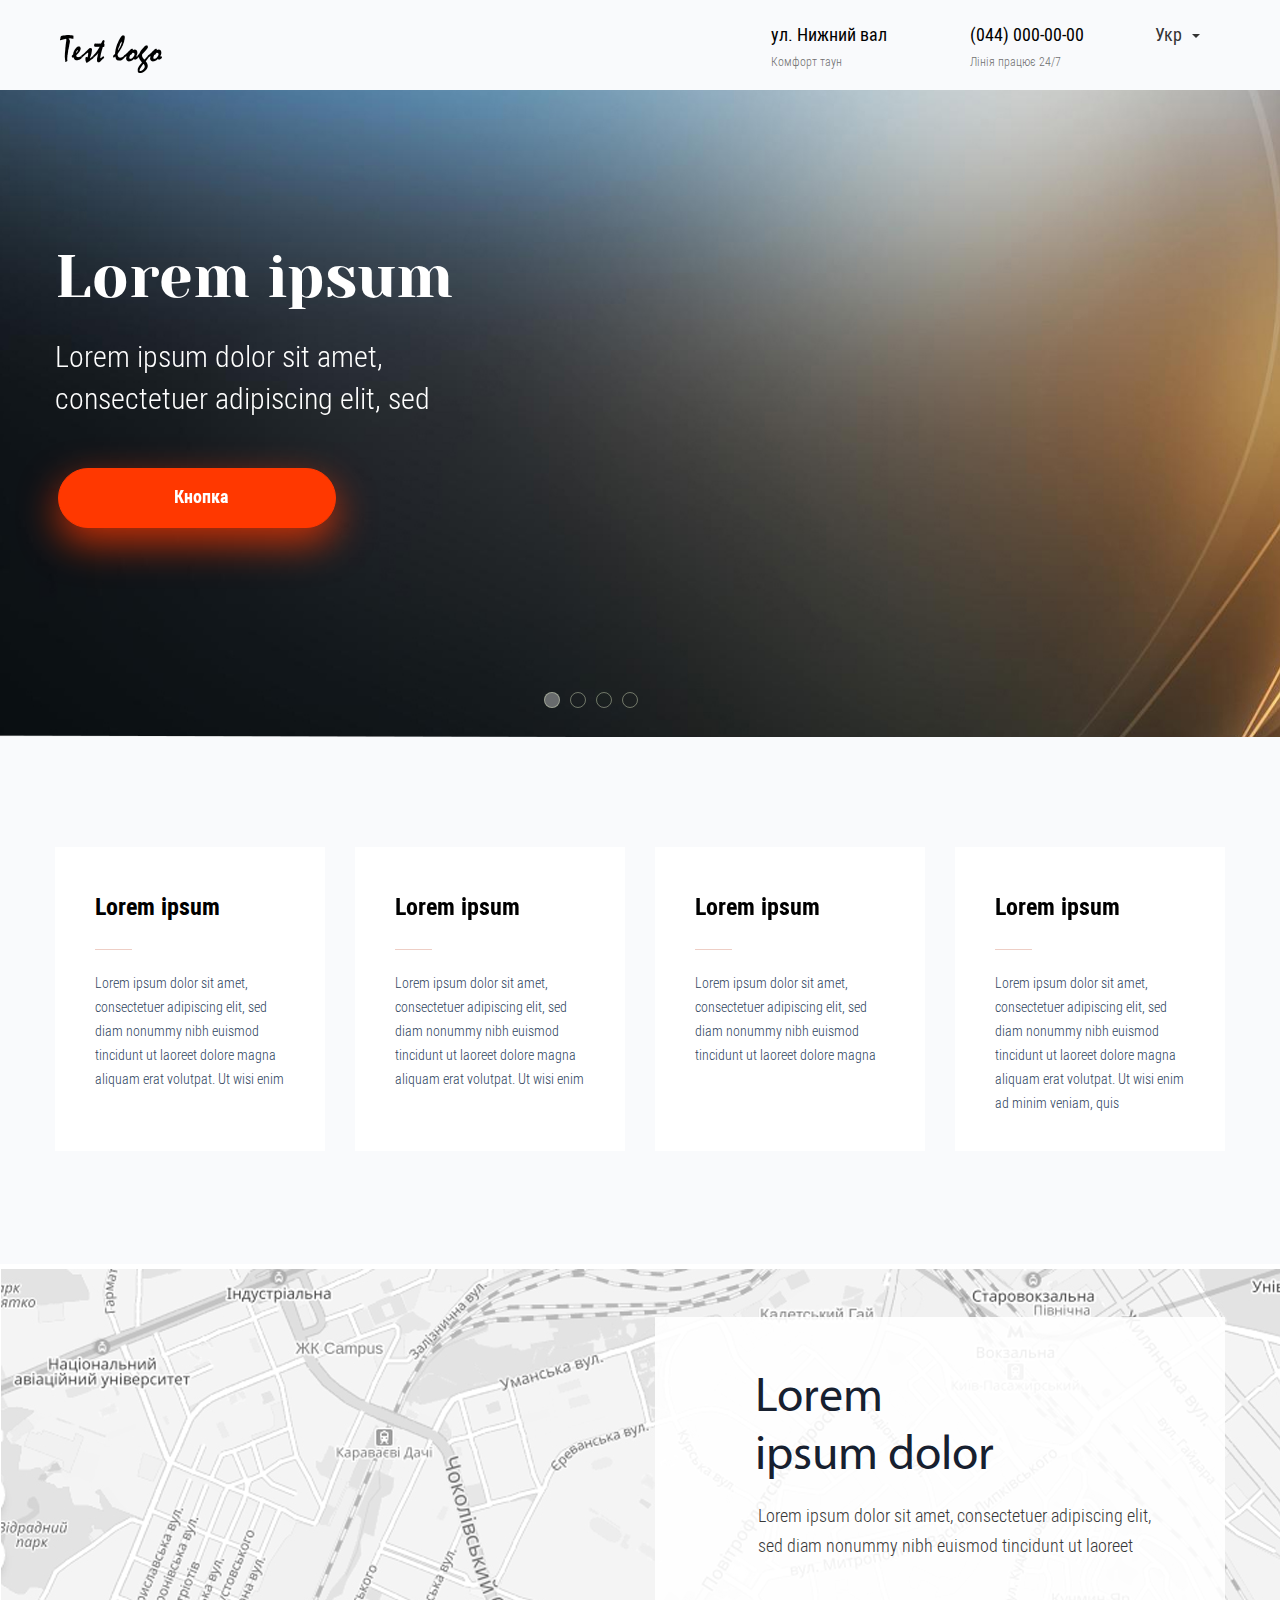
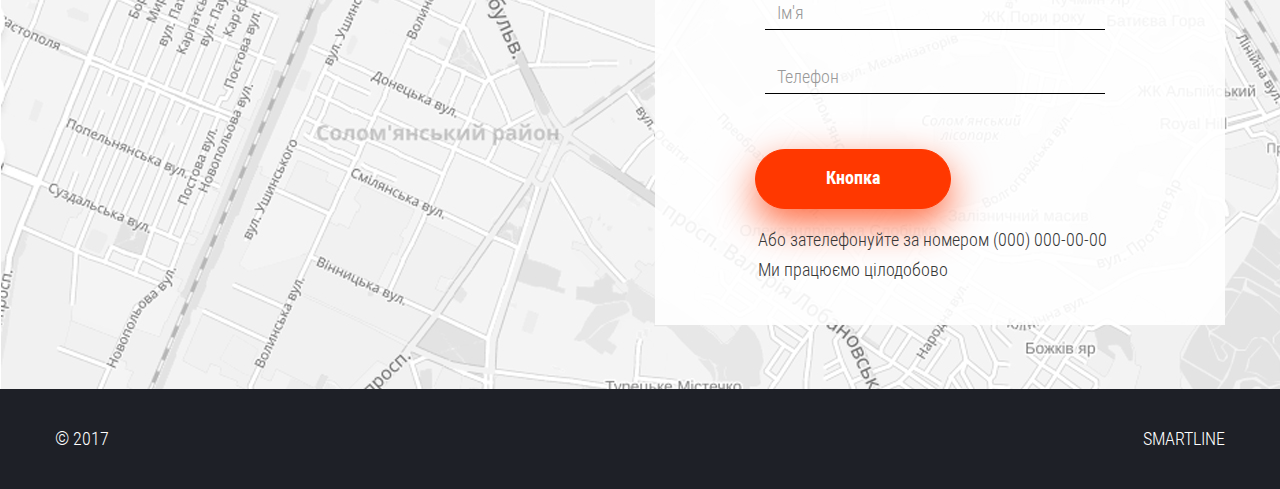
<file: index.html>
<!DOCTYPE html>
<html xmlns="http://www.w3.org/1999/xhtml" lang="en">
<head>
	<meta http-equiv="Content-Type" content="text/html; charset=utf-8" />
	<meta name="format-detection" content="telephone=no">
	<title>SmartLine - test</title>
	<link href="css/bootstrap.min.css" rel="stylesheet">
	<link rel="stylesheet" type="text/css" href="css/slick.css" />	
	<link rel="stylesheet" type="text/css" href="css/style.css" />		
	<!--[if lt IE 9]><script src="js/html5.js"></script><![endif]-->	
    <!--[if lt IE 9]><script src="https://oss.maxcdn.com/html5shiv/3.7.3/html5shiv.min.js"></script>
      <script src="https://oss.maxcdn.com/respond/1.4.2/respond.min.js"></script><![endif]-->
</head>
<body class="loaded">
							
<!-- BEGIN BODY -->

<div class="main-wrapper">

<!-- BEGIN CONTENT -->

	<main class="content">
		<div id="carousel-example-generic" class="carousel slide box-main" data-ride="carousel">
			<!-- Indicators -->
			<ol class="carousel-indicators">
				<li data-target="#carousel-example-generic" data-slide-to="0" class="active"></li>
				<li data-target="#carousel-example-generic" data-slide-to="1"></li>
				<li data-target="#carousel-example-generic" data-slide-to="2"></li>
				<li data-target="#carousel-example-generic" data-slide-to="3"></li>
			</ol>

			<!-- Wrapper for slides -->
			
				<div class="carousel-inner" role="listbox">
				    <div class="item active">
					    <div class="container">
					    	<div class="item__cont">
					    		<h1>Lorem ipsum</h1>
					        	<div class="item__text">Lorem ipsum dolor sit amet, <br>consectetuer adipiscing elit, sed</div>
					        	<a href="#" class="btn btn-primary btn-primary_lg">Кнопка</a>
					    	</div>
					    </div>
				    </div>
				    <div class="item">
				    	<div class="container">
					    	<div class="item__cont">
					    		<h1>Lorem ipsum</h1>
					        	<div class="item__text">Lorem ipsum dolor sit amet, <br>consectetuer adipiscing elit, sed</div>
					        	<a href="#" class="btn btn-primary btn-primary_lg">Кнопка</a>
					    	</div>
					    </div>
				    </div>
				    <div class="item">
				    	<div class="container">
					    	<div class="item__cont">
					    		<h1>Lorem ipsum</h1>
					        	<div class="item__text">Lorem ipsum dolor sit amet, <br>consectetuer adipiscing elit, sed</div>
					        	<a href="#" class="btn btn-primary btn-primary_lg">Кнопка</a>
					    	</div>
					    </div>
				    </div>
				    <div class="item">
				    	<div class="container">
					    	<div class="item__cont">
					    		<h1>Lorem ipsum</h1>
					        	<div class="item__text">Lorem ipsum dolor sit amet, <br>consectetuer adipiscing elit, sed</div>
					        	<a href="#" class="btn btn-primary btn-primary_lg">Кнопка</a>
					    	</div>
					    </div>
					</div>
				</div>
			

			<!-- Controls -->
			<a class="left carousel-control" href="#carousel-example-generic" role="button" data-slide="prev">
			    <span class="glyphicon glyphicon-chevron-left" aria-hidden="true"></span>
			    <span class="sr-only">Previous</span>
			</a>
			<a class="right carousel-control" href="#carousel-example-generic" role="button" data-slide="next">
			    <span class="glyphicon glyphicon-chevron-right" aria-hidden="true"></span>
			    <span class="sr-only">Next</span>
			</a>
		</div>
		<section class="box-cols">
			<div class="container">
				
				<div class="row slick-slider">
					<div class="col-md-3 col-sx-12 col-sm-6">
						<div class="box-cols__item js-column">
							<h4 class="box-cols__title">Lorem ipsum</h4>
							<div class="box-cols__text">Lorem ipsum dolor sit amet, consectetuer adipiscing elit, sed diam nonummy nibh euismod tincidunt ut laoreet dolore magna aliquam erat volutpat. Ut wisi enim</div>
							
						</div>
					</div>
					<div class="col-md-3 col-sm-6 col-sx-12">
						<div class="box-cols__item js-column">
							<h4 class="box-cols__title">Lorem ipsum</h4>
							<div class="box-cols__text">Lorem ipsum dolor sit amet, consectetuer adipiscing elit, sed diam nonummy nibh euismod tincidunt ut laoreet dolore magna aliquam erat volutpat. Ut wisi enim</div>
						</div>
					</div>
					<div class="col-md-3 col-sm-6 col-sx-12">
						<div class="box-cols__item js-column">
							<h4 class="box-cols__title">Lorem ipsum</h4>
							<div class="box-cols__text">Lorem ipsum dolor sit amet, consectetuer adipiscing elit, sed diam nonummy nibh euismod tincidunt ut laoreet dolore magna</div>
						</div>
					</div>
					<div class="col-md-3 col-sm-6 col-sx-12">
						<div class="box-cols__item js-column">
							<h4 class="box-cols__title">Lorem ipsum</h4>
							<div class="box-cols__text">Lorem ipsum dolor sit amet, consectetuer adipiscing elit, sed diam nonummy nibh euismod tincidunt ut laoreet dolore magna aliquam erat volutpat. Ut wisi enim ad minim veniam, quis </div>
						</div>
					</div>
				</div>
			</div>
		</section>
		<section class="box-contact">
			<div class="container">
				<div class="row">
					<div class="col col-md-6 col-md-offset-6 ">
						<form action="#" class="form-default">
							<h3>Lorem <br>ipsum dolor</h3>
							<div class="form__text">Lorem ipsum dolor sit amet, consectetuer adipiscing elit, sed diam nonummy nibh <br class="visible-xs">euismod tincidunt ut laoreet </div>
							<div class="form-group">
								<!-- <label class="control-label" for="inputError1">Input with error</label> -->
								<input type="text" class="form-control" placeholder="Ім'я">
							</div>
							<div class="form-group">
								<!-- <label class="control-label" for="inputError1">Input with error</label> -->
								<input type="text" class="form-control" placeholder="Телефон">
							</div>
							<button type="submit" class="btn btn-primary">Кнопка</button>
							<div class="form__text">Або зателефонуйте за номером (000) 000-00-00 <br>Ми працюємо цілодобово</div>
						</form>
					</div>
				</div>
			</div>
		</section>		
	</main>	
			
<!-- CONTENT EOF   -->

<!-- BEGIN HEADER -->

	<header>
		
		<nav class="navbar navbar-default ">
			<div class="container">
				<div class="box-logo">
					<a href="#"><img src="img/logo.png" alt="logo"></a>
				</div>
			  	<div class="dropdown box-lang">
					<button class="btn btn-default dropdown-toggle js-select-title" type="button" id="dropdownMenu1" data-toggle="dropdown" aria-haspopup="true" aria-expanded="true">Укр<span class="caret"></span>
					</button>
					<ul class="dropdown-menu open-select-list" aria-labelledby="dropdownMenu1">
						<li class="active"><a href="#" class="js-select-item">Укр</a></li>
						<li><a href="#" class="js-select-item">Рус</a></li>
						<li><a href="#" class="js-select-item">Eng</a></li>
					</ul>
				</div>
			    <div class="navbar-header">
				    <button type="button" class="navbar-toggle collapsed" data-toggle="collapse" data-target="#bs-example-navbar-collapse-1" aria-expanded="false">
				        <span class="sr-only">Toggle navigation</span>
				        <span class="icon-bar icon-bar-1"></span>
				        <span class="icon-bar icon-bar-2"></span>
				        <span class="icon-bar icon-bar-3"></span>
				    </button>
			    	<div class="visible-xs navbar-header__tel"><a href="tel:(044) 000-00-00">(044) 000-00-00</a></div>
			    </div>
			    <div class="collapse navbar-collapse" id="bs-example-navbar-collapse-1">
			    	<div class="header-info">
			    		<div class="header-info__col">ул. Нижний вал <span>Комфорт таун</span></div>
			    		<div class="header-info__col">(044) 000-00-00 <span>Лінія працює 24/7</span></div>
			    	</div>
			    </div><!-- /.navbar-collapse -->
			</div><!-- /.container -->
		</nav>
		
	</header>
	
<!-- HEADER EOF   -->	

<!-- BEGIN FOOTER -->	
	
	<footer>
		<div class="container">
			<div class="box-foo">
				<div class="box-foo__text">&copy; 2017</div>
				<div class="box-foo__text foo-text_right">SmartLine</div>
			</div>
		</div>	
	</footer>
	
<!-- FOOTER EOF   -->

</div>		

<div class="icon-load"></div>		

<!-- BODY EOF   -->
	
	<script type="text/javascript" src="js/jquery-1.11.0.min.js" ></script>		
	<script type="text/javascript" src="js/jquery-migrate.min.js" ></script>
	<script type="text/javascript" src="js/bootstrap.min.js"></script>
	<script type="text/javascript" src="js/slick.min.js"></script>
	<script type="text/javascript" src="js/custom.js" ></script>
</body>
</html>
</file>
<file: css/style.css>
@font-face {
    font-family:'Yeseva One';
    src: url('../fonts/Yeseva One Regular.eot');
	src: url('../fonts/Yeseva One Regular.eot?#iefix') format('embedded-opentype'),
		url('../fonts/Yeseva One Regular.woff') format('woff'),
		url('../fonts/Yeseva One Regular.ttf') format('truetype'),
		url('../fonts/Yeseva One Regular.svg#Yeseva One Regular') format('svg');
    font-weight: 400;
    font-style: normal;
    font-stretch: normal;
    unicode-range: U+0020-0525;
}

@font-face {
    font-family:'Roboto Condensed';
    src: url('../fonts/Roboto_Condensed_Bold.eot');
	src: url('../fonts/Roboto_Condensed_Bold.eot?#iefix') format('embedded-opentype'),
		url('../fonts/Roboto_Condensed_Bold.woff') format('woff'),
		url('../fonts/Roboto_Condensed_Bold.ttf') format('truetype'),
		url('../fonts/Roboto_Condensed_Bold.svg#Roboto_Condensed_Bold') format('svg');
    font-weight: 700;
    font-style: normal;
    font-stretch: normal;
    unicode-range: U+0020-2044;
}
@font-face {
    font-family:'Roboto Condensed';
    src: url('../fonts/Roboto Condensed.eot');
	src: url('../fonts/Roboto Condensed.eot?#iefix') format('embedded-opentype'),
		url('../fonts/Roboto Condensed.woff') format('woff'),
		url('../fonts/Roboto Condensed.ttf') format('truetype'),
		url('../fonts/Roboto Condensed.svg#Roboto Condensed') format('svg');
    font-weight: 400;
    font-style: normal;
    font-stretch: normal;
    unicode-range: U+0020-2044;
}
@font-face {
    font-family:'Roboto Condensed';
    src: url('../fonts/Roboto Condensed Light.eot');
	src: url('../fonts/Roboto Condensed Light.eot?#iefix') format('embedded-opentype'),
		url('../fonts/Roboto Condensed Light.woff') format('woff'),
		url('../fonts/Roboto Condensed Light.ttf') format('truetype'),
		url('../fonts/Roboto Condensed Light.svg#Roboto Condensed Light') format('svg');
    font-weight: 300;
    font-style: normal;
    font-stretch: normal;
    unicode-range: U+0020-2044;
}
@font-face {
	font-family:'MyriadPro';
	src: url('../fonts/MyriadPro-Regular.eot');
	src: url('../fonts/MyriadPro-Regular.eot?#iefix') format('embedded-opentype'),
		url('../fonts/MyriadPro-Regular.woff') format('woff'),
		url('../fonts/MyriadPro-Regular.ttf') format('truetype'),
		url('../fonts/MyriadPro-Regular.svg#MyriadPro-Regular') format('svg');
	font-weight: 400;
	font-style: normal;
	font-stretch: normal;
	unicode-range: U+0020-FB04;
}
/*
================================================================================
|                                     reset                                     |
================================================================================
*/
body{ margin:0px; padding:0px; font-family:Tahoma,Arial, sans-serif;background-color:#FFFFFF; height:100%; position:relative; font-size:14px!important; -webkit-font-smoothing: antialiased; -moz-osx-font-smoothing: grayscale;}
/*MAIN*/
html, body, div, span, applet, object, iframe, h1, h2, h3, h4, h5, h6, p, blockquote, pre, a, abbr, acronym, address, big, cite, code,
del, dfn, em, img, ins, kbd, q, s, samp, small, strike, strong, sub, sup, tt, var, b, u, i, center, dl, dt, dd, ol, ul, li, fieldset, 
form, label, legend, table, caption, tbody, tfoot, thead, tr, th, td, article, aside, canvas, details, embed, figure, figcaption, footer,
header, hgroup, menu, nav, output, ruby, section, summary, time, mark, audio, video {margin: 0; padding: 0; border: 0; font-size: 100%; }
/* HTML5 display-role reset for older browsers */
article, aside, details, figcaption, figure, footer, header, hgroup, menu, nav, section, main {display: block;}
body {line-height: 1;}
blockquote, q {quotes: none;}
blockquote:before, blockquote:after, q:before, q:after {content: ''; content: none;}
table {border-collapse: collapse; border-width: 0px; padding: 0px; margin: 0px;}
html{height:100%; -webkit-text-size-adjust: none;-ms-text-size-adjust: none;}
input, textarea {color: #333;  outline:none; border-radius: 0; -moz-border-radius: 0; -webkit-border-radius: 0; -webkit-appearance: none;}
input[type="button"], input[type="submit"], button {cursor: pointer}
td{margin: 0px; padding: 0px;}
form{padding: 0px; margin: 0px;}
a{color: #000100; transition: all 0.2s linear; text-decoration:none; outline:none;-webkit-tap-highlight-color: rgba(0, 0, 0, 0); -webkit-tap-highlight-color: rgba(0, 0, 0, 0);}
input[type=submit], input[type=button], button{-webkit-appearance: none; outline: none;}
*{box-sizing:border-box;}
*:before,*:after{box-sizing:border-box;}
.clearfix:after,
.wrapper:after {
    content: ".";
    display: block;
    height: 0;
    clear: both;
    visibility: hidden;
}
/*
================================================================================
|                                     MAIN STYLES                              |
================================================================================
*/
body{
	color: #304560;
	font-family: 'Roboto Condensed', sans-serif;
	font-weight: 300;
}
.main-wrapper{
	padding: 0 0 0 0;
	min-width: 320px;
	position: relative;
	overflow: hidden;
	min-height:100%;
}
.wrapper{
	min-width: 320px;
	max-width: 958px;
	padding: 0;
	margin: 0 auto;
	position: relative;
}

/* titles */
p{
	font-size: 1em;
	line-height: 1.1em;
	padding: 15px 0 15px 0;
	font-weight: 400;
	color: #17202f;
}
h1, h2 {
	font-family: 'Yeseva One', sans-serif;
	font-size: 60px;
	line-height: 68px;
	padding: 15px 0 15px 0;
	font-weight: 400;
	color: #fff;
}
h3 {
	font-family: 'MyriadPro', sans-serif;
	font-size: 48px;
	line-height: 58px;
	padding: 15px 0 15px 0;
	font-weight: 400;
	color: #17202f;
}
h4 {
	font-size: 24px;
	line-height: 1.1em;
	padding: 15px 0 15px 0;
	font-weight: 700;
	color: #000;
}
/* text position */
.text-left{text-align: left!important}
.text-center{text-align: center!important}
.text-right{text-align: right!important}
.nowrap{white-space: nowrap!important;}


/* loader */
.loaded .main-wrapper{visibility:hidden;}
.icon-load{background:url(../img/loader.gif) no-repeat left top;width:40px;height:40px;position:fixed;left:50%;top:50%;margin-left:-20px;margin-left:-20px;display:none;}
.loaded .icon-load{display:block;}

/*
================================================================================
|                                     HEADER                                   |
================================================================================
*/
header{
	width:100%;
	min-width: 320px;
	text-align: left;
	position: absolute;
	left:0px; top:0px;
	z-index:200;
	background-color: #f9fafc;
}
.header-info {
	text-align: right;
}
.header-info__col {
	display: inline-block;
	vertical-align: top;
	text-align: left;
	font-size: 18px;
	font-weight: 400;
	color: #000;
	margin: 26px 80px 0 0;
}
.header-info__col span {
	display: block;
	font-size: 12px;
	font-weight: 300;
	color: #707070;
	margin-top: 12px;
}
.navbar-header {
	height: 70px;
}
.navbar-header__tel {
	padding-top: 30px;
	text-align: center;
}
.navbar-header__tel a,
.navbar-header__tel a:focus,
.navbar-header__tel a:active {
	font-size: 18px;
	font-weight: 400;
	color: #000;
}
.navbar-header__tel a:hover {
	cursor: pointer;
	text-decoration: none;
}
.box-lang {
	float: right;
	position: relative;
    z-index: 222;
	margin: 16px 12px 0 -22px;
}
.dropdown-menu>li>a,
.btn-default,
.dropdown-toggle.btn-default,
.dropdown-toggle.btn-default:active,
.btn-default.active,
.btn-default:active,
.btn-default.active.focus,
.btn-default.active:focus,
.btn-default.active:hover,
.btn-default:active.focus,
.btn-default:active:focus,
.btn-default:active:hover,
.open>.dropdown-toggle.btn-default.focus,
.open>.dropdown-toggle.btn-default:focus,
.open>.dropdown-toggle.btn-default:hover,
.open>.dropdown-toggle.btn-default {
	font-size: 18px;
	background-color: transparent;
	border-color: transparent;
	outline: none;
	box-shadow: none;
}
.dropdown-toggle.btn-default:hover {
	background: #ccc;
}
.dropdown-menu {
    min-width: 80px;
}
.btn .caret {
    margin-left: 10px;
}
.box-logo {
	text-align: center;
	float: left;
	position: relative;
	z-index: 111;
	margin: 35px 0 0 5px;
}
.navbar {
    margin-bottom: 0px;
    border-radius: 0px;
    height: 90px;
	transition: all 0.2s linear;
}
.navbar-default {
    background-color: #f9fafc;
    border: none;
}
.navbar-default .navbar-collapse {
	text-align: center;
	position: relative;
    background: #f9fafc;
}
.navbar-toggle {
	border: none;
	height:36px;
	margin: 16px 0 0 18px;
	float: left;
}
.navbar-default .navbar-toggle:focus, .navbar-default .navbar-toggle:hover {
	background: transparent;
}
.navbar-toggle .icon-bar {
	width: 34px;
	height: 3px;
	transition: all .7s;
}
.navbar-default .navbar-toggle .icon-bar {
	background: #000;
}
.navbar-toggle .icon-bar+.icon-bar {
	margin-top: 8px;
}

.navbar-toggle.active .icon-bar-1{
	opacity: 0;
}
.navbar-toggle .icon-bar-3 {
	margin-top: -1px;
}
.navbar-default .navbar-toggle.active .icon-bar-2{
		margin-top: 3px;
    -ms-transform: rotate(45deg);
    -webkit-transform: rotate(45deg);
    transform: rotate(45deg);
}
.navbar-default .navbar-toggle.active .icon-bar-3{
		margin-top: -2px;
    -ms-transform: rotate(135deg);
    -webkit-transform: rotate(135deg);
    transform: rotate(135deg);
}
/*
================================================================================
|                                     CONTENT                                 |
================================================================================
*/
.content{
	width:100%;
	min-width: 320px;
	text-align:left;
}
.btn-primary {
	background: #ff3800;
	border-color: #ff3800;
	font-size: 18px;
	font-weight: 700;
	box-shadow: 0 15px 38px rgba(255,56,0,0.75);
    border-radius: 30px;
    height: 60px;
    padding: 16px 70px;
    margin-bottom: 38px;
}
.btn-primary:hover {
	background: #ff3800;
	border-color: #ff3800;
	box-shadow: none;
}
.btn-primary.focus,
.btn-primary:focus,
.btn-primary.active,
.btn-primary:active,
.btn-primary.active.focus,
.btn-primary.active:focus,
.btn-primary.active:hover,
.btn-primary:active.focus,
.btn-primary:active:focus,
.btn-primary:active:hover,
.open>.dropdown-toggle.btn-primary,
.open>.dropdown-toggle.btn-primary.focus,
.open>.dropdown-toggle.btn-primary:focus,
.open>.dropdown-toggle.btn-primary:hover {
    color: #fff;
    background: #ff3800;
	border-color: #ff3800;
	outline: 0;
}
.btn-primary_lg {
	width: 278px;
}
/*
================================================================================
|                                  1 SLIDER                                    |
================================================================================
*/
.box-main {
	min-height: 647px;
	background: url(../img/bg.jpg) no-repeat center;
	background-size: cover;
}
.carousel-inner {
	width: initial;
}
.item__cont {
	padding: 138px 0px 40px;
}
.item__text {
    font-size: 30px;
    line-height: 42px;
    font-weight: 300;
    color: #fff;
    margin: 10px 0 48px;
}
.carousel-control {
	display: none;
}
.carousel-inner>.item {
	padding: 0 15px;
}
.carousel-inner .btn {
	margin-left: 3px;
	padding-left: 78px;
}
.carousel-indicators li,
.carousel-indicators .active {
	width: 16px;
	height: 16px;
	margin: 1px 4px 1px 3px;
	border-color: rgba(239, 250, 210, 0.4);
}
.carousel-indicators .active {
	background-color: rgba(255, 255, 255, 0.35);
}
.carousel-indicators {
	bottom: 25px;
	margin-left: -33.8%;
}
/*
================================================================================
|                                   2 BOX COLS                                 |
================================================================================
*/
.box-cols {
	padding: 110px 0 113px;
	margin-bottom: 5px;
	background: #f9fafc;
}
.box-cols__item {
	background: #fff;
    padding: 32px 40px 35px;
}
.box-cols__title {
	position: relative;
	padding-bottom: 30px;
	margin-bottom: 22px;
}
.box-cols__title:after {
	content: "";
	display: block;
	width: 37px;
	height: 1px;
	background: #eecec5;
	position: absolute;
	bottom: 0;
}
.box-cols__text {
	line-height: 24px;
}
.slick-arrow {
    position: absolute;
    z-index: 333;
    bottom: -85px;
    left: calc(50% - 60px);
    background: transparent;
    border: 1px solid #000;
    text-indent: -10000px;
    width: 52px;
    height: 52px;
    transition: all 0.2s linear;
}
.slick-arrow:hover {
	background: rgba(155, 155, 155, 0.5);
}
.slick-next {
	left: calc(50% + 10px);
}
.slick-prev:before,
.slick-next:before {
	content: "";
	display: block;
	position: absolute;
	top: 15px;
    left: 20px;
	width: 11px;
	height: 20px;
	background: url(../img/arrow.png) no-repeat;
}
.slick-next:before {
	-webkit-transform: scale(-1, 1);
	    -ms-transform: scale(-1, 1);
	        transform: scale(-1, 1);
}
/*
================================================================================
|                                   3 CONTACT BLOCK                            |
================================================================================
*/
.box-contact {
	min-height: 720px;
	background: url(../img/bg_contact.jpg) no-repeat;
	background-size: cover;
	padding: 48px 0;
}
.form-default {
	background: rgba(255, 255, 255, 0.9);
	padding: 33px 70px 5px 100px;
}
.form-default h3 {
	padding-bottom: 20px;
}    
.form__text {
	color: #383838;
	font-size: 18px;
	line-height: 30px;
	padding: 0 0 35px 3px;
}
.form-default .form-group {
    margin-bottom: 30px;
    padding: 0 10px;
    max-width: 360px;
}
.form-default .form-control {
	color: #383838;
	border: none;
	border-bottom: 1px solid #000;
	background-color: transparent;
	box-shadow: none;
	border-radius: 0;
	font-size: 18px;
}
.form-default .btn {
	margin: 25px 0 16px 0;
}
input::-webkit-input-placeholder {color:#383838;}
input::-moz-placeholder {color:#383838;}/* Firefox 19+ */
input:-moz-placeholder {color:#383838;}/* Firefox 18- */
input:-ms-input-placeholder {color:#383838;}
.form-default .form-control:focus {
	border-color: #ccc;
}

/*
================================================================================
|                                     FOOTER                                   |
================================================================================
*/
footer{
	background: #1e2027;
	color: #fff;
	text-align: justify;
	position:absolute;
	left:0px; bottom:0px;
	width:100%;
	min-width: 320px;
}
.box-foo {
	padding: 40px 0;
}
.box-foo__text {
	display: inline-block;
	vertical-align: top;
	font-size: 18px;
	line-height: 20px;
	text-transform: uppercase;
}
.foo-text_right {
	float: right;
}

@media (min-width: 1200px) {
	.container {
	    width: 1200px;
	}
}

@media (max-width: 1199px) {
	.form-default {
	    padding: 33px 50px 5px 50px;
	    max-width: 570px;
    	margin: 0 auto;
	}
	.form-default .form-group {
		max-width: 100%;
		padding: 0 7px;
	}
}

@media screen and (max-width: 767px) {
	.navbar {
	    height: 70px;
	}
	.header-info {
	    text-align: center
	}
	.header-info__col {
	    margin: 26px 20px 10px;
	}
	.box-logo {
		display: none;
	}
	.navbar-header__tel {
	    padding-top: 28px
	}
	.box-lang {
	    margin: 18px -3px 0 -12px;
	}

	h1, h2 {
	    font-size: 36px;
	    line-height: 48px;
	    padding-bottom: 5px;
	}
	h3 {
		font-size: 36px;
		line-height: 43px;
	}
	/* ---------- main block ------- */
	.box-main {
	    min-height: 315px
	}
	.item__cont {
	    padding: 42px 0px 40px;
	    text-align: center;
	}
	.item__text {
		font-size: 18px;
		line-height: 22px;
		margin: 0px 0 32px;
	}
	.btn-primary {
	    height: 40px;
	    font-size: 14px;
	    padding: 10px 20px;
	}
	.btn-primary_lg {
	    width: 195px
	}
	.carousel-inner .btn {
	    margin-left: 0;
	    height: 40px;
	    font-size: 14px;
	    padding-left: 20px;
	}
	.carousel-indicators {
		bottom: 22px;
		margin-left: -32%;
	}
	/* -------- end main block ------- */
	/* ---------- 2 box cols ------- */
	.box-cols {
	    padding: 55px 0 105px;
	}
	.box-cols__item {
	    padding: 32px 50px 35px;
	}
	/* ---------- end 2 box cols ------- */
	/* ---------- 3 box contact ------- */
	.form-default h3 {
	    padding-bottom: 10px;
	}
	.form__text {
		font-size: 14px;
		padding: 0 0 40px 3px;
	}
	.form-default .btn {
	    margin: 8px 0 44px 6px;
	    min-width: 140px;
	}
	/* ---------- end 3 box contact ------- */
	.box-foo {
	    padding: 16px 0 17px;
	    margin: 0 -2px;
	}
}
@media screen and (max-width: 480px) {
	.form-default {
		padding: 40px 8px 0px 13px;
	    margin: 0 -5px;
	}
}
</file>
